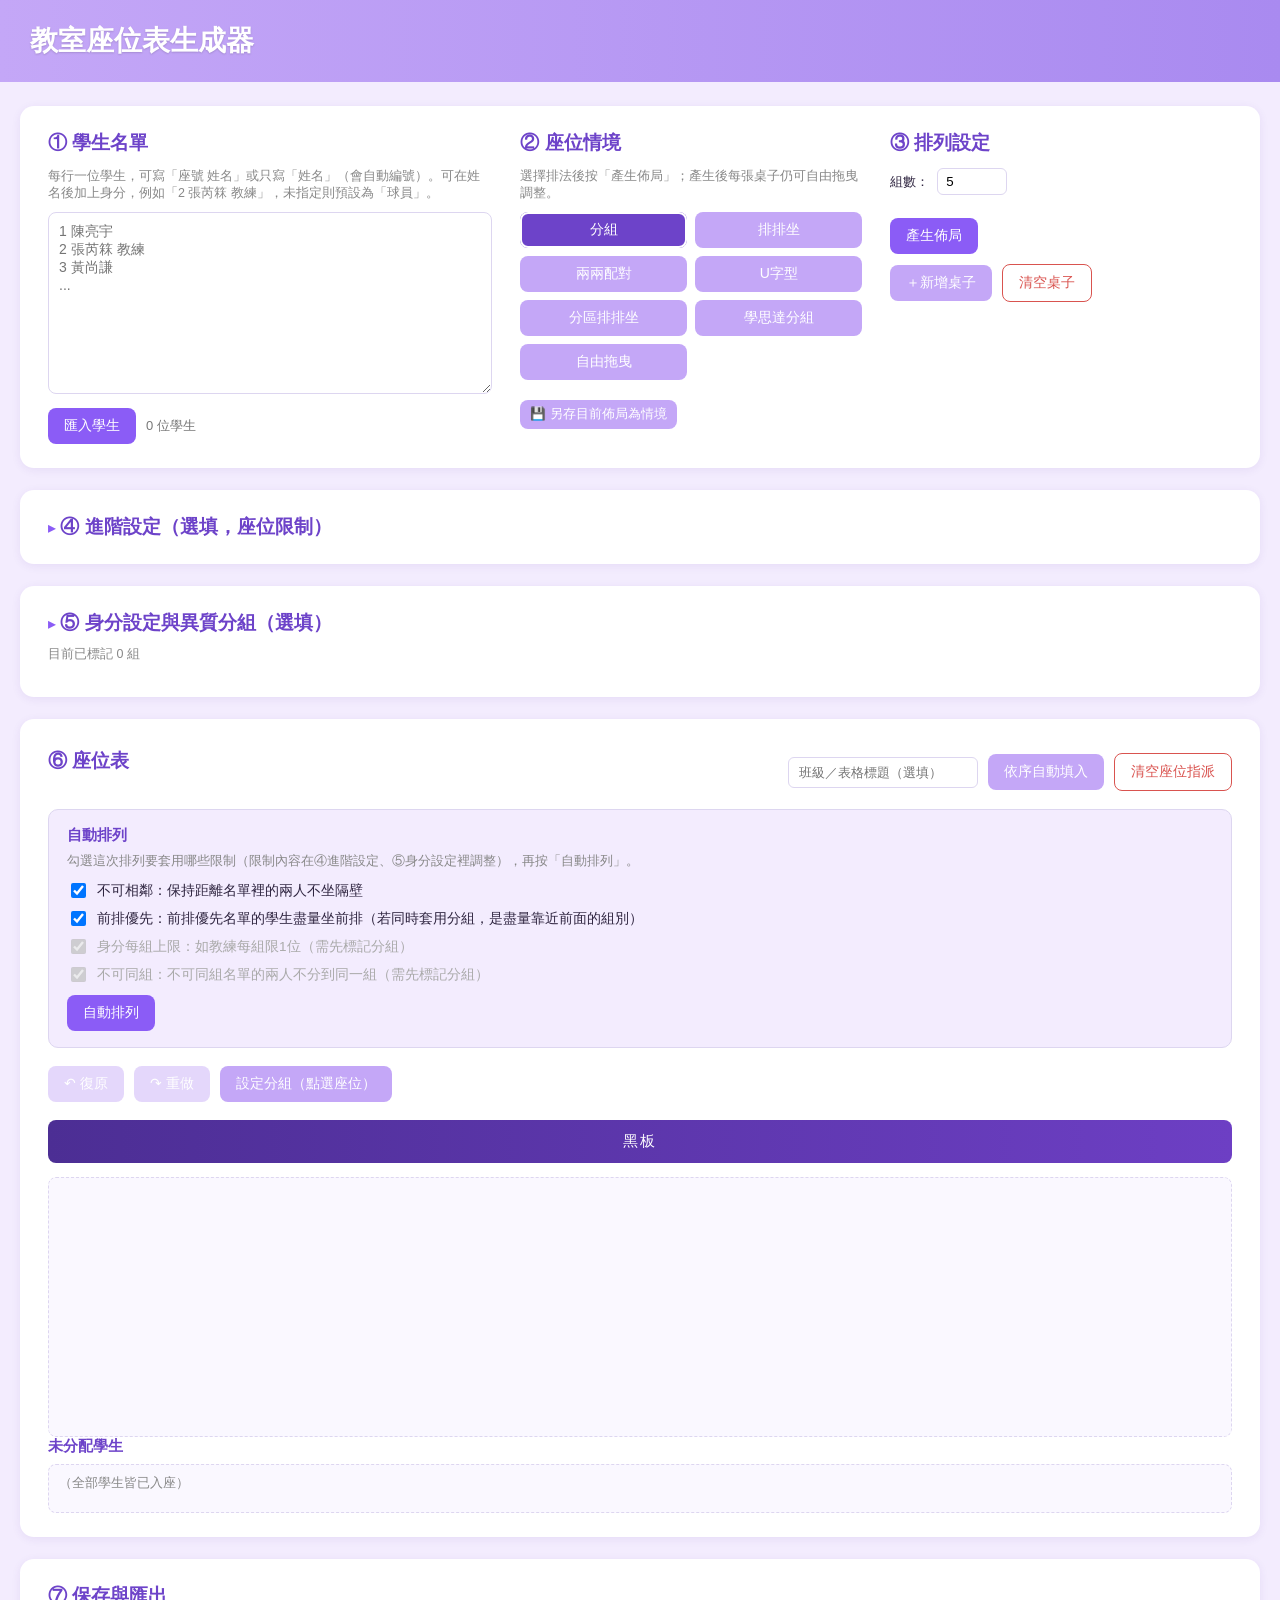
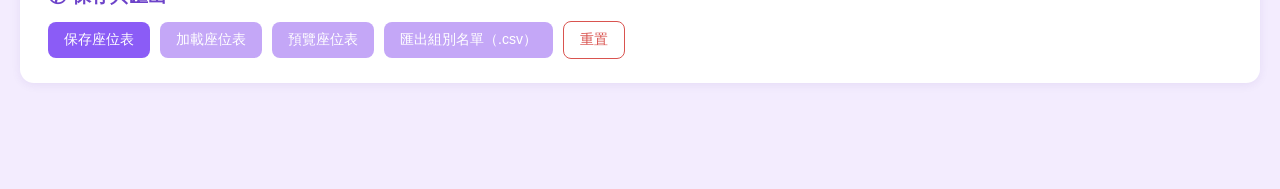
<file: 座位表/index.html>
<!DOCTYPE html>
<html lang="zh-Hant">
<head>
<meta charset="UTF-8">
<meta name="viewport" content="width=device-width, initial-scale=1.0">
<title>教室座位表生成器</title>
<link rel="stylesheet" href="style.css">
</head>
<body>

<header class="topbar">
  <h1>教室座位表生成器</h1>
</header>

<main class="wrap">

  <section class="card">
    <div class="grid3">

      <div class="col">
        <h2>① 學生名單</h2>
        <p class="hint">每行一位學生，可寫「座號 姓名」或只寫「姓名」（會自動編號）。可在姓名後加上身分，例如「2 張芮箖 教練」，未指定則預設為「球員」。</p>
        <textarea id="studentInput" rows="10" placeholder="1 陳亮宇&#10;2 張芮箖 教練&#10;3 黃尚謙&#10;..."></textarea>
        <div class="btnrow">
          <button id="btnParseStudents" class="btn primary">匯入學生</button>
          <span id="studentCount" class="count">0 位學生</span>
        </div>
      </div>

      <div class="col">
        <h2>② 座位情境</h2>
        <p class="hint">選擇排法後按「產生佈局」；產生後每張桌子仍可自由拖曳調整。</p>
        <div class="scenario-grid">
          <button class="btn scenario" data-mode="group">分組</button>
          <button class="btn scenario" data-mode="rows">排排坐</button>
          <button class="btn scenario" data-mode="pairs">兩兩配對</button>
          <button class="btn scenario" data-mode="ushape">U字型</button>
          <button class="btn scenario" data-mode="zonerows">分區排排坐</button>
          <button class="btn scenario" data-mode="xuesida">學思達分組</button>
          <button class="btn scenario" data-mode="free">自由拖曳</button>
        </div>
        <div id="customScenarioList" class="custom-scenario-list"></div>
        <div class="btnrow">
          <button id="btnSaveScenario" class="btn small">💾 另存目前佈局為情境</button>
        </div>
      </div>

      <div class="col">
        <h2>③ 排列設定</h2>
        <div id="modeSettings" class="mode-settings"></div>
        <div class="btnrow">
          <button id="btnGenerate" class="btn primary">產生佈局</button>
        </div>
        <div class="btnrow" id="freeDeskBtns">
          <button id="btnAddDesk" class="btn">＋新增桌子</button>
          <button id="btnClearDesks" class="btn danger-outline">清空桌子</button>
        </div>
      </div>

    </div>
  </section>

  <section class="card">
    <details>
      <summary><h2 class="inline">④ 進階設定（選填，座位限制）</h2></summary>
      <div class="grid3 advanced">
        <div class="col">
          <h3>保持距離名單（不可相鄰）</h3>
          <div class="pairbuilder">
            <select id="apartA"></select>
            <span>與</span>
            <select id="apartB"></select>
            <button id="btnAddApart" class="btn small">加入</button>
          </div>
          <div id="apartList" class="chiplist"></div>
        </div>
        <div class="col">
          <h3>不可同組名單</h3>
          <p class="hint">用於「自動排列」的「不可同組」選項，讓兩人不會被分到同一組。</p>
          <div class="pairbuilder">
            <select id="groupApartA"></select>
            <span>與</span>
            <select id="groupApartB"></select>
            <button id="btnAddGroupApart" class="btn small">加入</button>
          </div>
          <div id="groupApartList" class="chiplist"></div>
        </div>
        <div class="col">
          <h3>前排優先名單</h3>
          <div class="pairbuilder">
            <select id="frontSelect"></select>
            <button id="btnAddFront" class="btn small">加入前排</button>
          </div>
          <div id="frontList" class="chiplist"></div>
        </div>
      </div>
    </details>
  </section>

  <section class="card">
    <details>
      <summary><h2 class="inline">⑤ 身分設定與異質分組（選填）</h2></summary>
      <p class="hint">貼學生名單時可在姓名後加上身分（如「教練」），也可以在下方個別設定。設定各身分「每組上限」後，到⑥座位表區塊勾選「身分每組上限」再按「自動排列」，就會讓每組平均分配到教練、助教、經理等角色。</p>
      <div class="grid2">
        <div class="col">
          <h3>身分類別（可自訂，設定每組上限、圖示或代號）</h3>
          <div id="rolesConfig" class="roles-config"></div>
          <div class="btnrow">
            <button id="btnAddRole" class="btn small">＋新增身分</button>
            <button id="btnResetRoles" class="btn small" title="移除目前名單沒人使用的身分，並為名單裡出現、但清單還沒有的身分新增項目">🔄 依目前名單重設身分類別</button>
          </div>
          <label class="arrange-check" style="margin-top:10px;">
            <input type="checkbox" id="chkShowRoleIcons" checked> 座位表上以圖示／代號顯示身分（未設定則仍顯示文字）
          </label>
        </div>
        <div class="col">
          <h3>各學生身分</h3>
          <div id="studentRoleList" class="student-role-list"></div>
        </div>
      </div>
    </details>
    <div class="btnrow">
      <span id="groupCountInfo" class="hint"></span>
    </div>
  </section>

  <section class="card">
    <div class="row-between">
      <h2>⑥ 座位表</h2>
      <div class="btnrow">
        <input id="roomTitle" type="text" placeholder="班級／表格標題（選填）" class="title-input">
        <button id="btnAutoFill" class="btn">依序自動填入</button>
        <button id="btnClearAssign" class="btn danger-outline">清空座位指派</button>
      </div>
    </div>

    <div class="arrange-box">
      <h3>自動排列</h3>
      <p class="hint">勾選這次排列要套用哪些限制（限制內容在④進階設定、⑤身分設定裡調整），再按「自動排列」。</p>
      <div class="arrange-checks">
        <label class="arrange-check"><input type="checkbox" id="chkApart" checked> 不可相鄰：保持距離名單裡的兩人不坐隔壁</label>
        <label class="arrange-check"><input type="checkbox" id="chkFront" checked title="有套用分組時，會盡量分到桌子平均位置較靠前的組別，且排在該組最前面；不保證絕對是全班最前排"> 前排優先：前排優先名單的學生盡量坐前排（若同時套用分組，是盡量靠近前面的組別）</label>
        <label class="arrange-check"><input type="checkbox" id="chkRoleCap" checked> 身分每組上限：如教練每組限1位（需先標記分組）</label>
        <label class="arrange-check"><input type="checkbox" id="chkGroupApart" checked> 不可同組：不可同組名單的兩人不分到同一組（需先標記分組）</label>
      </div>
      <div class="btnrow">
        <button id="btnArrange" class="btn primary">自動排列</button>
      </div>
      <div id="arrangeResult" class="arrange-result empty"></div>
    </div>

    <div class="btnrow">
      <button id="btnUndo" class="btn" disabled>↶ 復原</button>
      <button id="btnRedo" class="btn" disabled>↷ 重做</button>
      <button id="btnToggleGroupPaint" class="btn">設定分組（點選座位）</button>
    </div>
    <div id="groupPaintBar" class="paint-bar" style="display:none;"></div>

    <div class="board">黑板</div>
    <div class="canvas-scroll">
      <div id="canvas" class="canvas"></div>
    </div>

    <h3>未分配學生</h3>
    <div id="pool" class="pool"></div>
  </section>

  <section class="card">
    <h2>⑦ 保存與匯出</h2>
    <div class="btnrow">
      <button id="btnSave" class="btn primary">保存座位表</button>
      <button id="btnLoad" class="btn">加載座位表</button>
      <input id="fileLoad" type="file" accept="application/json" style="display:none;">
      <button id="btnPreview" class="btn">預覽座位表</button>
      <button id="btnExportRoster" class="btn">匯出組別名單（.csv）</button>
      <button id="btnReset" class="btn danger-outline">重置</button>
    </div>
  </section>

</main>

<div id="popup" class="popup" style="display:none;"></div>
<div id="overlay" class="overlay" style="display:none;"></div>

<div id="previewModal" class="preview-modal" style="display:none;">
  <div class="preview-toolbar noprint">
    <span>座位表預覽</span>
    <div>
      <button id="btnTeacherView" class="btn">🔄 切換為老師視角</button>
      <button id="btnPrint" class="btn primary">列印</button>
      <button id="btnClosePreview" class="btn">關閉</button>
    </div>
  </div>
  <div id="previewPrintOuter" class="preview-print-outer">
    <div id="previewPrintArea" class="preview-print-area">
      <h1 id="previewTitle" class="preview-title"></h1>
      <div id="previewLayoutWrap" class="preview-layout-wrap">
        <div class="preview-board">黑板</div>
        <div id="previewCanvas" class="preview-canvas"></div>
      </div>
    </div>
  </div>
</div>

<div id="toast" class="toast"></div>

<script src="app.js"></script>
</body>
</html>
</file>
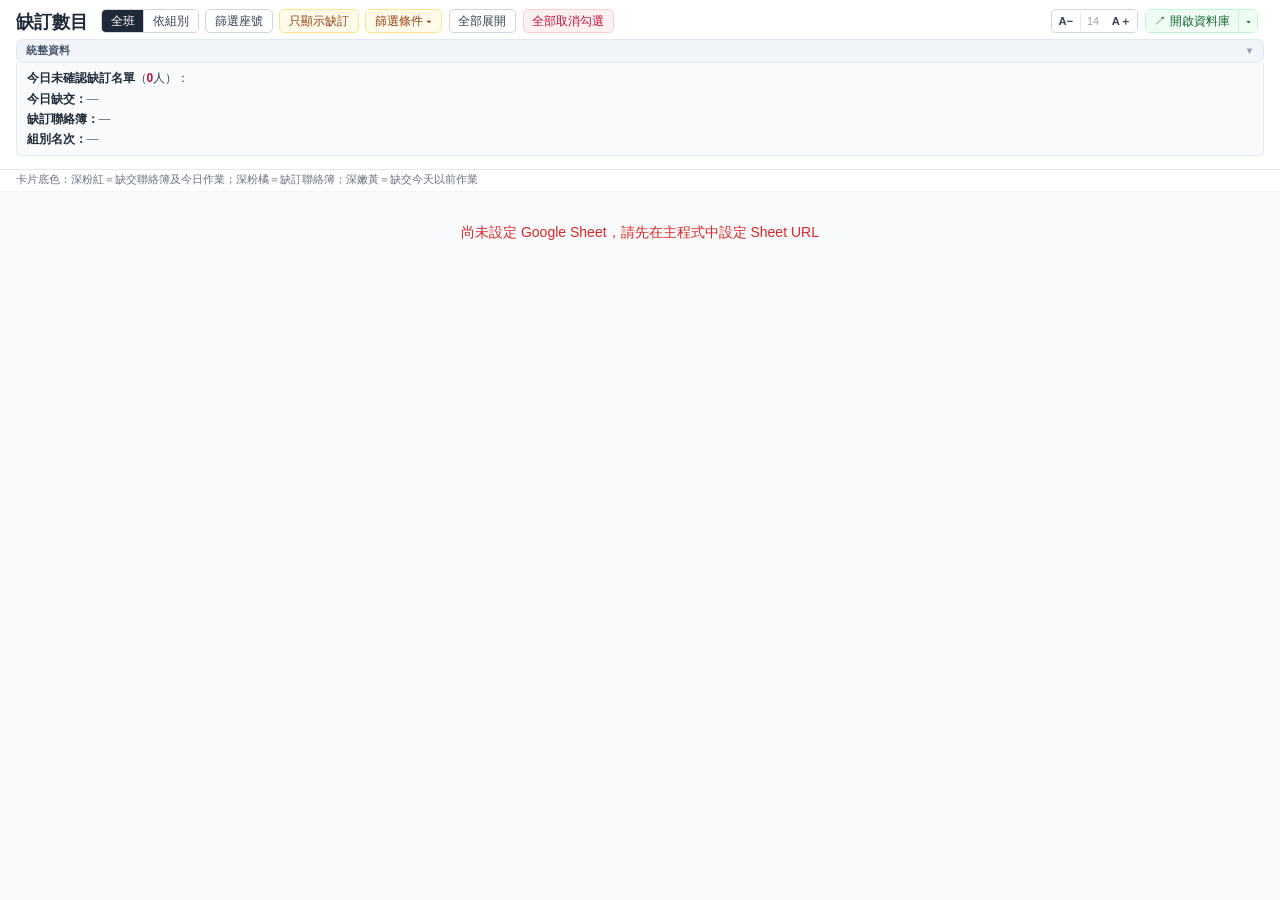
<file: 缺訂數目嵌入版.html>
<!DOCTYPE html>
<html lang="zh-TW">
<head>
  <meta charset="UTF-8">
  <meta name="viewport" content="width=device-width, initial-scale=1.0">
  <title>缺訂數目</title>
  <style>
    * { box-sizing: border-box; margin: 0; padding: 0; }
    :root { --fs: 14px; }
    body { font-family: 'Noto Sans TC', sans-serif; background: #f9fafb; font-size: var(--fs); }
    .hidden { display: none !important; }

    /* ── Sticky header ── */
    .page-header {
      padding: 0.55rem 1rem 0.45rem;
      background: white;
      border-bottom: 1px solid #e5e7eb;
      position: sticky; top: 0; z-index: 10;
    }
    .title-row { display: flex; align-items: center; gap: 0.4rem; flex-wrap: wrap; margin-bottom: 0.3rem; }
    .title { font-size: 1.15rem; font-weight: 700; color: #1f2937; white-space: nowrap; }
    .title-count { color: #e11d48; }
    .sub-info { font-size: 0.72rem; color: #9ca3af; white-space: nowrap; }

    /* ── Summary lines ── */
    .summary-wrap { margin-bottom: 0.35rem; }
    .summary-toggle-bar {
      display: flex; align-items: center; justify-content: space-between;
      background: #f1f5f9; border: 1px solid #e2e8f0;
      border-radius: 0.4rem; padding: 0.22rem 0.55rem;
      cursor: pointer; user-select: none; font-size: 0.72rem;
      color: #475569; font-weight: 600;
    }
    .summary-toggle-bar:hover { background: #e8eef5; }
    .summary-arrow { font-size: 0.6rem; color: #94a3b8; transition: transform 0.2s; }
    .summary-wrap.closed .summary-arrow { transform: rotate(-90deg); }
    .summary-block {
      background: #f8fafc; border: 1px solid #e2e8f0;
      border-top: none;
      border-radius: 0 0 0.4rem 0.4rem;
      padding: 0.35rem 0.6rem;
      font-size: 0.75rem; line-height: 1.7; color: #374151;
    }
    .summary-wrap.closed .summary-block { display: none; }
    .summary-block .s-line { display: block; }
    .sum-label { font-weight: 700; color: #1f2937; }
    .sum-rose  { color: #be123c; font-weight: 600; }
    .sum-orange{ color: #c2410c; font-weight: 600; }
    .sum-green { color: #059669; font-weight: 600; }
    .sum-gray  { color: #6b7280; }

    /* ── Controls ── */
    .controls { display: flex; flex-wrap: wrap; gap: 0.3rem; align-items: center; }
    .btn {
      font-size: 0.72rem; padding: 0.22rem 0.55rem;
      border-radius: 0.3rem; border: 1px solid #d1d5db;
      background: white; color: #374151; cursor: pointer; white-space: nowrap;
    }
    .btn:hover { background: #f3f4f6; }
    .btn.active { background: #1f2937; color: white; border-color: #1f2937; }
    .btn-rose   { background: #fff1f2; color: #be123c; border-color: #fecdd3; }
    .btn-rose:hover { background: #ffe4e6; }
    .btn-blue   { background: #eff6ff; color: #1d4ed8; border-color: #bfdbfe; }
    .btn-blue:hover { background: #dbeafe; }
    .btn-amber  { background: #fffbeb; color: #92400e; border-color: #fde68a; }
    .btn-amber:hover { background: #fef3c7; }
    .btn-amber.active { background: #f59e0b; color: white; border-color: #f59e0b; }
    .btn-sm { font-size: 0.7rem; padding: 0.18rem 0.42rem; font-weight: 700; }

    /* Tab group */
    .tab-group { display: flex; border: 1px solid #d1d5db; border-radius: 0.3rem; overflow: hidden; }
    .tab-group .btn { border: none; border-right: 1px solid #d1d5db; border-radius: 0; }
    .tab-group .btn:last-child { border-right: none; }
    .tab-group .btn.active { background: #1f2937; color: white; }

    /* Font size control */
    .font-ctrl { display: flex; align-items: center; gap: 0.2rem; border: 1px solid #d1d5db; border-radius: 0.3rem; overflow: hidden; }
    .font-ctrl .btn { border: none; border-radius: 0; border-right: 1px solid #e5e7eb; padding: 0.22rem 0.4rem; }
    .font-ctrl .btn:last-child { border-right: none; }
    .font-label { font-size: 0.68rem; color: #9ca3af; padding: 0 0.2rem; }

    .refresh-status { font-size: 0.68rem; color: #9ca3af; }

    /* ── Legend ── */
    .legend {
      font-size: 0.68rem; color: #6b7280;
      padding: 0.2rem 1rem;
      background: white; border-bottom: 1px solid #f3f4f6;
    }

    /* ── Group label ── */
    .group-label { font-size: 0.8rem; font-weight: 700; color: #4b5563; padding: 0.6rem 0 0.2rem; }

    /* ── Responsive card grid ── */
    .cards-grid {
      display: grid;
      grid-template-columns: repeat(auto-fill, minmax(210px, 1fr));
      gap: 0.4rem;
    }
    .cards-grid-5 {
      grid-template-columns: repeat(5, 1fr);
    }
    @media (max-width: 900px) { .cards-grid-5 { grid-template-columns: repeat(3, 1fr); } }
    @media (max-width: 600px) { .cards-grid-5 { grid-template-columns: repeat(2, 1fr); } }
    .content-wrap { padding: 0.5rem 1rem 1rem; }

    /* ── Student card ── */
    .s-card {
      border-radius: 0.5rem; border: 1px solid #e5e7eb;
      background: white; overflow: hidden; transition: opacity 0.2s;
    }
    .s-card.confirmed      { opacity: 0.38; }
    .s-card.bg-deep-pink   { background: #fda4af; border-color: #fb7185; }
    .s-card.bg-deep-orange { background: #fdba74; border-color: #fb923c; }
    .s-card.bg-soft-yellow { background: #fef08a; border-color: #facc15; }

    /* Card header (clickable) */
    .card-hd {
      display: flex; align-items: center;
      padding: 0.45rem 0.55rem 0.1rem;
      cursor: pointer; gap: 0.35rem; user-select: none;
    }
    .card-name { font-weight: 700; font-size: calc(var(--fs) * 0.93); color: #1f2937; flex: 1; min-width: 0; overflow: hidden; text-overflow: ellipsis; white-space: nowrap; }
    .card-badge {
      border-radius: 9999px;
      background: #e11d48; color: white; font-weight: 700;
      font-size: calc(var(--fs) * 0.85);
      display: inline-flex; align-items: center; justify-content: center;
      padding: 0.18em 0.52em; flex-shrink: 0; min-width: 1.8em;
    }
    .card-badge.zero { background: #10b981; }
    .expand-arrow { font-size: 0.6rem; color: #9ca3af; flex-shrink: 0; transition: transform 0.2s; }
    .s-card.open .expand-arrow { transform: rotate(180deg); }
    .card-cb { width: 1rem; height: 1rem; accent-color: #059669; flex-shrink: 0; cursor: pointer; }

    /* Status mini bar */
    .status-bar { font-size: calc(var(--fs) * 0.78); padding: 0.08rem 0.55rem 0.38rem; }
    .s-unsub { color: #dc2626; font-weight: 600; }
    .s-corr  { color: #d97706; font-weight: 600; }
    .s-sign  { color: #7c3aed; font-weight: 600; }
    .s-pend  { color: #1d4ed8; font-weight: 600; }
    .sep-dash { color: #d1d5db; }

    /* Expanded detail */
    .card-body {
      display: none; padding: 0.3rem 0.55rem 0.5rem;
      border-top: 1px solid rgba(0,0,0,0.09);
      font-size: calc(var(--fs) * 0.86); line-height: 1.6;
    }
    .s-card.open .card-body { display: block; }
    .dl-ok    { color: #10b981; font-weight: 600; }

    /* ── Status group rows ── */
    .status-group { margin-bottom: 0.22rem; line-height: 1.7; }
    .status-group:last-child { margin-bottom: 0; }
    .sg-label { font-weight: 700; }
    .sg-label-未繳交 { color: #dc2626; }
    .sg-label-待訂正 { color: #d97706; }
    .sg-label-缺簽名 { color: #7c3aed; }
    .sg-label-已交訂 { color: #1d4ed8; }
    /* Clickable assignment chip */
    .asgn-chip {
      display: inline; cursor: pointer;
      border-bottom: 1px dashed currentColor;
      border-radius: 0.15rem;
      padding: 0 0.05rem;
      transition: background 0.1s;
    }
    .asgn-chip:hover { background: rgba(0,0,0,0.09); }
    .asgn-chip.active { background: rgba(0,0,0,0.14); }

    /* ── Floating popup ── */
    #trans-popup {
      position: fixed; z-index: 1000;
      background: white; border: 1px solid #d1d5db;
      border-radius: 0.45rem;
      box-shadow: 0 6px 20px rgba(0,0,0,0.18);
      padding: 0.4rem 0.5rem;
      display: flex; gap: 0.3rem; flex-wrap: wrap;
      display: none;
    }
    .trans-btn {
      font-size: 0.82rem; padding: 0.22rem 0.65rem;
      border-radius: 0.3rem; border: 1px solid; cursor: pointer;
      font-weight: 700; transition: filter 0.1s; white-space: nowrap;
    }
    .trans-btn:hover { filter: brightness(0.88); }
    .trans-已完成 { background: #d1fae5; color: #065f46; border-color: #6ee7b7; }
    .trans-已訂正 { background: #ccfbf1; color: #134e4a; border-color: #5eead4; }
    .trans-待訂正 { background: #fef9c3; color: #854d0e; border-color: #fde68a; }
    .trans-已交訂 { background: #dbeafe; color: #1e40af; border-color: #93c5fd; }
    .trans-缺簽名 { background: #ede9fe; color: #5b21b6; border-color: #c4b5fd; }

    .btn-green   { background: #f0fdf4; color: #166534; border-color: #bbf7d0; }
    .btn-green:hover { background: #dcfce7; }

    /* ── Split DB button ── */
    .db-btn-group { display: flex; border: 1px solid #bbf7d0; border-radius: 0.3rem; overflow: visible; position: relative; }
    .db-main-btn {
      font-size: 0.72rem; padding: 0.22rem 0.55rem;
      background: #f0fdf4; color: #166534; border: none;
      border-right: 1px solid #bbf7d0; cursor: pointer; white-space: nowrap;
    }
    .db-main-btn:hover { background: #dcfce7; }
    .db-caret-btn {
      font-size: 0.65rem; padding: 0.22rem 0.38rem;
      background: #f0fdf4; color: #166534; border: none; cursor: pointer;
    }
    .db-caret-btn:hover { background: #dcfce7; }
    .db-dropdown {
      position: absolute; top: calc(100% + 4px); right: 0;
      background: white; border: 1px solid #d1d5db; border-radius: 0.35rem;
      box-shadow: 0 6px 18px rgba(0,0,0,0.14);
      min-width: 130px; z-index: 500; display: none;
    }
    .db-dropdown.open { display: block; }
    .db-dropdown button {
      display: block; width: 100%; text-align: left;
      font-size: 0.78rem; padding: 0.45rem 0.75rem;
      background: none; border: none; cursor: pointer; color: #374151;
      white-space: nowrap;
    }
    .db-dropdown button:hover { background: #f3f4f6; }
    .db-dropdown .dd-divider { height: 1px; background: #f3f4f6; margin: 0.15rem 0; }

    /* Collapsed summary one-liner */
    .sum-collapsed-line { flex: 1; font-size: 0.7rem; color: #475569; overflow: hidden; text-overflow: ellipsis; white-space: nowrap; }

    /* ── Seat filter panel ── */
    .seat-filter-wrap { position: relative; display: flex; align-items: center; }
    .seat-filter-toggle {
      font-size: 0.72rem; padding: 0.22rem 0.55rem;
      border-radius: 0.3rem; border: 1px solid #d1d5db;
      background: white; color: #374151; cursor: pointer; white-space: nowrap;
    }
    .seat-filter-toggle:hover { background: #f3f4f6; }
    .seat-filter-toggle.has-filter { background: #fef3c7; color: #92400e; border-color: #fde68a; font-weight: 600; }
    .seat-filter-panel {
      position: absolute; top: calc(100% + 4px); left: 0;
      background: white; border: 1px solid #d1d5db; border-radius: 0.4rem;
      box-shadow: 0 6px 20px rgba(0,0,0,0.15);
      padding: 0.5rem; width: 260px; z-index: 500; display: none;
    }
    .seat-filter-panel.open { display: block; }
    .seat-filter-top { display: flex; justify-content: space-between; align-items: center; margin-bottom: 0.4rem; font-size: 0.72rem; color: #374151; font-weight: 600; }
    .seat-filter-top button { font-size: 0.68rem; padding: 0.1rem 0.4rem; border: 1px solid #d1d5db; border-radius: 0.25rem; background: white; cursor: pointer; color: #374151; }
    .seat-filter-top button:hover { background: #f3f4f6; }
    .seat-chips { display: flex; flex-wrap: wrap; gap: 0.25rem; max-height: 160px; overflow-y: auto; }
    .seat-chip {
      font-size: 0.72rem; padding: 0.15rem 0.45rem;
      border-radius: 9999px; border: 1px solid #d1d5db;
      background: white; color: #374151; cursor: pointer; user-select: none;
    }
    .seat-chip:hover { background: #f3f4f6; }
    .seat-chip.sel { background: #1f2937; color: white; border-color: #1f2937; }

    /* ── Title spacer (pushes db-btn-group to far right) ── */
    .title-spacer { flex: 1; min-width: 0; }

    /* ── Filter dropdown button ── */
    .filter-btn-wrap { position: relative; display: flex; align-items: center; }
    .filter-dropdown {
      position: absolute; top: calc(100% + 4px); left: 0;
      background: white; border: 1px solid #d1d5db; border-radius: 0.35rem;
      box-shadow: 0 6px 18px rgba(0,0,0,0.14);
      min-width: 152px; z-index: 500; display: none;
      padding: 0.3rem 0;
    }
    .filter-dropdown.open { display: block; }
    .filter-item {
      display: flex; align-items: center; gap: 0.4rem;
      font-size: 0.78rem; padding: 0.38rem 0.75rem;
      color: #374151; cursor: pointer; user-select: none; white-space: nowrap;
    }
    .filter-item:hover { background: #f3f4f6; }
    .filter-item input[type="checkbox"] { cursor: pointer; accent-color: #f59e0b; }

    /* ── Sheet modal ── */
    .modal-overlay {
      position: fixed; inset: 0; background: rgba(0,0,0,0.35);
      z-index: 2000; display: flex; align-items: center; justify-content: center;
    }
    .modal-box {
      background: white; border-radius: 0.6rem;
      box-shadow: 0 10px 30px rgba(0,0,0,0.2);
      padding: 1.1rem 1.2rem; width: min(92vw, 440px);
      font-size: 0.85rem;
    }
    .modal-title { font-weight: 700; font-size: 1rem; color: #1f2937; margin-bottom: 0.25rem; }
    .modal-subtitle { font-size: 0.75rem; color: #6b7280; margin-bottom: 0.8rem; }
    .modal-section-label { font-size: 0.72rem; color: #374151; font-weight: 600; margin-bottom: 0.2rem; }
    .modal-current-url {
      font-size: 0.75rem; color: #1d4ed8; background: #eff6ff;
      border: 1px solid #bfdbfe; border-radius: 0.3rem;
      padding: 0.3rem 0.5rem; margin-bottom: 0.7rem;
      word-break: break-all; line-height: 1.5;
    }
    .modal-current-url.none { color: #9ca3af; background: #f9fafb; border-color: #e5e7eb; }
    .modal-label { font-size: 0.72rem; color: #374151; font-weight: 600; margin-bottom: 0.2rem; }
    .modal-input {
      width: 100%; border: 1px solid #d1d5db; border-radius: 0.3rem;
      padding: 0.35rem 0.5rem; font-size: 0.78rem; color: #1f2937;
      margin-bottom: 0.6rem; outline: none;
    }
    .modal-input:focus { border-color: #6366f1; }
    .modal-row { display: flex; gap: 0.5rem; justify-content: space-between; align-items: center; }
    .modal-link { font-size: 0.75rem; color: #059669; cursor: pointer; text-decoration: none; font-weight: 600; }
    .modal-link:hover { text-decoration: underline; }
    .modal-msg { font-size: 0.75rem; margin-top: 0.4rem; min-height: 1.1rem; }
    .modal-msg.ok  { color: #059669; }
    .modal-msg.err { color: #dc2626; }

    /* ── Loading / Error ── */
    #loading { text-align: center; padding: 2.5rem; color: #6b7280; }
    #error   { text-align: center; padding: 2rem; color: #dc2626; }
  </style>
</head>
<body>

<div class="page-header">
  <!-- Title + controls in one row -->
  <div class="title-row">
    <span class="title">缺訂數目 <span id="total-count" class="title-count"></span></span>
    <span class="sub-info" id="sub-info"></span>
    <!-- controls inline -->
    <div class="tab-group">
      <button class="btn active" id="view-all">全班</button>
      <button class="btn" id="view-group">依組別</button>
    </div>
    <!-- Seat filter -->
    <div class="seat-filter-wrap" id="seat-filter-wrap">
      <button class="seat-filter-toggle" id="seat-filter-btn">篩選座號</button>
      <div class="seat-filter-panel" id="seat-filter-panel">
        <div class="seat-filter-top">
          <span>點選座號篩選</span>
          <button id="seat-clear-btn">清除全部</button>
        </div>
        <div style="display:flex;gap:0.25rem;margin-bottom:0.3rem;flex-wrap:wrap">
          <span class="seat-chip seat-chip-action" id="seat-quick-gt5" style="background:#eff6ff;color:#1d4ed8;border-color:#bfdbfe;cursor:pointer">缺訂&gt;5項</span>
        </div>
        <div class="dd-divider" style="margin:0.15rem 0 0.3rem"></div>
        <div class="seat-chips" id="seat-chips"></div>
      </div>
    </div>
    <button class="btn btn-amber" id="only-missing-btn">只顯示缺訂</button>
    <!-- Merged filter dropdown (忽略今日訂正 / 忽略今日作業 / 只顯示國語 / 只顯示數學) -->
    <div class="filter-btn-wrap" id="filter-btn-wrap">
      <button class="btn btn-amber" id="filter-btn">篩選條件 ▾</button>
      <div class="filter-dropdown" id="filter-dropdown">
        <label class="filter-item"><input type="checkbox" id="fd-ignore-today"> 忽略今日訂正</label>
        <label class="filter-item"><input type="checkbox" id="fd-ignore-today-all"> 忽略今日作業</label>
        <div class="dd-divider"></div>
        <label class="filter-item"><input type="checkbox" id="fd-kokugo"> 只顯示國語</label>
        <label class="filter-item"><input type="checkbox" id="fd-suugaku"> 只顯示數學</label>
      </div>
    </div>
    <button class="btn" id="expand-toggle-btn">全部展開</button>
    <button class="btn btn-rose" id="uncheck-all-btn">全部取消勾選</button>
    <span class="title-spacer"></span>
    <div class="font-ctrl">
      <button class="btn btn-sm" id="font-down-btn">A−</button>
      <span class="font-label" id="font-label">14</span>
      <button class="btn btn-sm" id="font-up-btn">A＋</button>
    </div>
    <div class="db-btn-group" id="db-btn-group">
      <button class="db-main-btn" id="db-open-btn">↗ 開啟資料庫</button>
      <button class="db-caret-btn" id="db-caret-btn">▾</button>
      <div class="db-dropdown" id="db-dropdown">
        <button id="dd-backup">備份到 Sheet</button>
        <button id="dd-load">從 Sheet 載入</button>
        <div class="dd-divider"></div>
        <button id="dd-settings">查看／設定連結</button>
      </div>
    </div>
    <span class="refresh-status" id="refresh-status"></span>
  </div>

  <!-- Summary statistics (collapsible) -->
  <div class="summary-wrap" id="summary-wrap">
    <div class="summary-toggle-bar" id="summary-toggle-bar">
      <span id="sum-collapsed-line" class="sum-collapsed-line">統整資料</span>
      <span class="summary-arrow" id="summary-arrow">▼</span>
    </div>
    <div class="summary-block" id="summary-block">
      <span class="s-line" id="sum-unconfirmed"><span class="sum-label">今日未確認缺訂名單</span>（<span class="sum-rose">0</span>人）：</span>
      <span class="s-line" id="sum-today-unsub"><span class="sum-label">今日缺交：</span><span class="sum-gray">—</span></span>
      <span class="s-line" id="sum-contactbook"><span class="sum-label">缺訂聯絡簿：</span><span class="sum-gray">—</span></span>
      <span class="s-line" id="sum-group-rank"><span class="sum-label">組別名次：</span><span class="sum-gray">—</span></span>
    </div>
  </div>
</div>

<div class="legend">
  卡片底色：深粉紅＝缺交聯絡簿及今日作業；深粉橘＝缺訂聯絡簿；深嫩黃＝缺交今天以前作業
</div>

<div id="loading">載入中…</div>
<div id="error" class="hidden"></div>
<div id="content"></div>

<!-- Floating status popup -->
<div id="trans-popup"></div>

<!-- Sheet modal -->
<div id="sheet-modal" class="modal-overlay hidden">
  <div class="modal-box">
    <div class="modal-title" id="modal-title">Google Sheet 連結設定</div>
    <div class="modal-subtitle" id="modal-subtitle">設定後，「從 Sheet 載入」與「備份至 Sheet」都會使用此網址。</div>
    <div class="modal-section-label">目前連結</div>
    <div class="modal-current-url" id="modal-current-url">（未設定）</div>
    <div class="modal-label">貼上新連結（留空則清除）</div>
    <input id="modal-sheet-url" class="modal-input" type="text" placeholder="https://docs.google.com/spreadsheets/d/…">
    <div id="modal-msg" class="modal-msg"></div>
    <div class="modal-row">
      <a id="modal-open-link" class="modal-link hidden" target="_blank">↗ 開啟資料庫</a>
      <div style="display:flex;gap:0.5rem">
        <button class="btn" id="modal-cancel-btn">取消</button>
        <button class="btn btn-blue" id="modal-action-btn">儲存</button>
      </div>
    </div>
  </div>
</div>

<script>
  // ── Sheet URL ──
  function getSheetUrl() {
    const p = new URLSearchParams(location.search);
    if (p.get('sheet')) return p.get('sheet');
    if (p.get('sheetId')) return 'https://docs.google.com/spreadsheets/d/' + p.get('sheetId');
    try {
      const main = JSON.parse(localStorage.getItem('homeworkTrackerData') || '{}');
      if (main.sheetUrl && main.sheetUrl.startsWith('http')) return main.sheetUrl;
    } catch {}
    return null;
  }

  const INCOMPLETE = ['未繳交', '待訂正', '缺簽名', '已交訂'];
  const STATUS_TRANSITIONS = {
    '未繳交': ['已完成', '待訂正', '缺簽名'],
    '待訂正': ['已訂正', '已交訂', '缺簽名'],
    '已交訂': ['已訂正', '缺簽名'],
    '缺簽名': ['已訂正']
  };

  let appData        = null;
  let canWrite       = false;
  let ignoreToday    = false;
  let ignoreTodayAll = false;
  let onlyMissing    = false;
  let onlyKokugo     = false;
  let onlySuugaku    = false;
  let viewMode       = 'all';
  let allExpanded    = false;
  let seatFilter     = new Set(); // empty = show all

  // ── Font size ──
  const FONT_SIZES = [12, 13, 14, 15, 16, 17, 18, 19, 20, 21, 22, 23, 24, 26, 28, 30];
  let fontIdx = 2; // default 14px
  function applyFontSize() {
    const sz = FONT_SIZES[fontIdx];
    document.documentElement.style.setProperty('--fs', sz + 'px');
    document.getElementById('font-label').textContent = sz;
    try { localStorage.setItem('embedFontSize', sz); } catch {}
  }
  (() => {
    try {
      const saved = parseInt(localStorage.getItem('embedFontSize'));
      const idx = FONT_SIZES.indexOf(saved);
      if (idx >= 0) fontIdx = idx;
    } catch {}
    applyFontSize();
  })();

  // ── 勾選持久化（與主程式共用 key）──
  const CONFIRMED_KEY = 'missingConfirmedMap_v2';
  const RESET_KEY     = 'missingConfirmResetDate_v1';
  let confirmedMap = (() => {
    try { return JSON.parse(localStorage.getItem(CONFIRMED_KEY) || '{}'); }
    catch { return {}; }
  })();
  function saveConfirmedMap() {
    try { localStorage.setItem(CONFIRMED_KEY, JSON.stringify(confirmedMap)); } catch {}
  }

  // ── 7am 自動重置 ──
  function resetIfNeeded(allItems) {
    const now = new Date();
    const todayStr = now.toISOString().slice(0, 10);
    const last = localStorage.getItem(RESET_KEY);
    if (now.getHours() >= 7 && last !== todayStr) {
      Object.keys(confirmedMap).forEach(k => delete confirmedMap[k]);
      allItems.forEach(item => { if (item.total === 0) confirmedMap[item.student.number] = true; });
      localStorage.setItem(RESET_KEY, todayStr);
      saveConfirmedMap();
    } else {
      allItems.forEach(item => { if (item.total === 0) confirmedMap[item.student.number] = true; });
    }
  }

  // ── CSV ──
  async function fetchFromSheet(sheetUrl) {
    const m = sheetUrl.match(/\/spreadsheets\/d\/([a-zA-Z0-9-_]+)/);
    if (!m) throw new Error('無效的 Sheet URL');
    const res = await fetch('https://docs.google.com/spreadsheets/d/' + m[1] + '/export?format=csv&gid=0');
    if (!res.ok) throw new Error('無法讀取試算表（HTTP ' + res.status + '）');
    return res.text();
  }

  function parseCSV(text) {
    return text.split('\n').filter(l => l.trim()).map(line => {
      const cells = []; let cur = ''; let inQ = false;
      for (let i = 0; i < line.length; i++) {
        if (line[i] === '"') { inQ = !inQ; }
        else if (line[i] === ',' && !inQ) { cells.push(cur.trim()); cur = ''; }
        else { cur += line[i]; }
      }
      cells.push(cur.trim());
      return cells;
    });
  }

  function parseData(rows) {
    if (!rows || rows.length < 3) throw new Error('資料列數不足');
    const assignments = rows[0].slice(3).map((name, i) => ({
      id: i,
      name: name || ('作業' + (i + 1)),
      date: rows[1][i + 3] || '',
      category: rows[2][i + 3] || ''
    }));
    const students = rows.slice(3).filter(r => r[1] && r[1].trim()).map((row, idx) => {
      const statuses = {};
      assignments.forEach((a, i) => { const s = row[i + 3]; if (s) statuses[a.id] = s; });
      return { id: idx, number: row[0], name: row[1], group: row[2], statuses };
    });
    return { students, assignments };
  }

  // ── Helper: is assignment a contactbook entry ──
  function isContactbook(a) {
    return a.category === '聯絡簿' || a.name.includes('聯絡簿');
  }

  // ── isToday helper ──
  function makeTodayChecker() {
    const todayStart = new Date(); todayStart.setHours(0,0,0,0);
    return ds => {
      if (!ds) return false;
      const d = new Date(ds); if (isNaN(d)) return false;
      d.setHours(0,0,0,0); return d.getTime() === todayStart.getTime();
    };
  }

  // ── Build per-student item data ──
  function buildAllData(data, ignoreTodayFlag, ignoreTodayAllFlag) {
    const isToday = makeTodayChecker();
    const useCatFilter = onlyKokugo || onlySuugaku;
    return data.students.map(student => {
      const byStatus = { '未繳交': [], '待訂正': [], '缺簽名': [], '已交訂': [] };
      data.assignments.forEach(a => {
        const status = student.statuses[String(a.id)] ?? student.statuses[a.id] ?? '未繳交';
        if (ignoreTodayAllFlag && isToday(a.date)) return;           // 忽略今日作業
        if (ignoreTodayFlag && isToday(a.date) && status !== '未繳交') return; // 忽略今日訂正
        if (useCatFilter) {
          const matchK = onlyKokugo  && (a.category.includes('國語') || a.name.includes('國語'));
          const matchS = onlySuugaku && (a.category.includes('數學') || a.name.includes('數學'));
          if (!matchK && !matchS) return;
        }
        if (INCOMPLETE.includes(status)) byStatus[status].push(a);
      });
      const total = INCOMPLETE.reduce((s, k) => s + byStatus[k].length, 0);
      return { student, byStatus, total };
    });
  }

  // ── Card background ──
  function cardBg(item, data) {
    const isToday = makeTodayChecker();
    const s = item.student;
    const st = a => s.statuses[String(a.id)] ?? s.statuses[a.id] ?? '未繳交';
    const hasTodayUnsub  = data.assignments.some(a => isToday(a.date) && st(a) === '未繳交');
    const hasPastUnsub   = data.assignments.some(a => !isToday(a.date) && st(a) === '未繳交');
    const hasContactbook = data.assignments.some(a => isContactbook(a) && INCOMPLETE.includes(st(a)));
    if (hasTodayUnsub && hasContactbook) return 'bg-deep-pink';
    if (hasContactbook) return 'bg-deep-orange';
    if (hasPastUnsub) return 'bg-soft-yellow';
    return '';
  }

  // ── Group sort ──
  function getMainGroup(group) {
    const raw = (group ?? '').toString().trim();
    return raw ? raw.split('-')[0].trim() : '';
  }
  const GROUP_ORDER = {'一':1,'二':2,'三':3,'四':4,'五':5,'六':6,'七':7,'八':8,'九':9,'十':10};
  function groupSort(a, b) {
    const va = GROUP_ORDER[a], vb = GROUP_ORDER[b];
    if (va !== undefined && vb !== undefined) return va - vb;
    if (va !== undefined) return -1;
    if (vb !== undefined) return 1;
    return a.localeCompare(b, undefined, { numeric: true });
  }

  // ── Build summary statistics ──
  function buildSummary(allItems) {
    const isToday = makeTodayChecker();

    // 今日未確認缺訂名單
    const unconfirmed = allItems
      .filter(x => x.total > 0 && !confirmedMap[x.student.number])
      .map(x => x.student.number)
      .filter(n => n !== '' && n != null)
      .sort((a, b) => Number(a) - Number(b));

    // 今日缺交（未繳交 + 聯絡簿 or 今日非聯絡簿作業）
    const todayUnsubSet = new Set();
    const contactbookSet = new Set();
    allItems.forEach(item => {
      const num = String(item.student.number ?? '');
      if (!num) return;
      const hasUnsubContactbook = item.byStatus['未繳交'].some(a => isContactbook(a));
      const hasUnsubTodayHw     = item.byStatus['未繳交'].some(a => !isContactbook(a) && isToday(a.date));
      if (hasUnsubContactbook || hasUnsubTodayHw) todayUnsubSet.add(num);
      const hasIncompleteContactbook = ['待訂正','缺簽名','已交訂'].some(s => item.byStatus[s].some(a => isContactbook(a)));
      if (hasIncompleteContactbook) contactbookSet.add(num);
    });
    const sortNums = arr => [...arr].sort((a, b) => Number(a) - Number(b));
    const todayUnsub  = sortNums(todayUnsubSet);
    const contactbook = sortNums(contactbookSet);

    // 組別名次
    const groupTotals = {}, groupCounts = {};
    allItems.forEach(item => {
      const g = getMainGroup(item.student.group);
      if (!g) return;
      groupTotals[g] = (groupTotals[g] || 0) + item.total;
      groupCounts[g] = (groupCounts[g] || 0) + 1;
    });
    const groups = Object.keys(groupTotals);
    let groupRank = '';
    if (groups.length) {
      const sorted = [...groups].sort((ga, gb) => {
        const avga = groupTotals[ga] / groupCounts[ga];
        const avgb = groupTotals[gb] / groupCounts[gb];
        if (avga !== avgb) return avga - avgb;
        return groupSort(ga, gb);
      });
      groupRank = sorted.map(g => {
        const avg = groupTotals[g] / groupCounts[g];
        const avgStr = Number.isInteger(avg) ? String(avg) : avg.toFixed(1);
        return `第${g}組 ${groupTotals[g]}（${avgStr}）`;
      }).join('、 ');
    }

    return { unconfirmed, todayUnsub, contactbook, groupRank };
  }

  // ── Collapsed one-liner text ──
  function collapsedText(unconfirmed, todayUnsub, contactbook) {
    function fmt(label, nums) {
      if (nums.length === 0) return `${label}(0)`;
      if (nums.length < 5) return `${label}(${nums.length})：${nums.join('、')}`;
      return `${label}(${nums.length}人)`;
    }
    return [fmt('今日未確認缺訂', unconfirmed), fmt('今日缺交', todayUnsub), fmt('缺訂聯絡簿', contactbook)].join('　　');
  }

  // ── Update summary DOM ──
  function renderSummary(allItems) {
    const { unconfirmed, todayUnsub, contactbook, groupRank } = buildSummary(allItems);

    // 今日未確認缺訂名單
    const ucEl = document.getElementById('sum-unconfirmed');
    if (unconfirmed.length) {
      const maxPerLine = 13;
      const chunks = [];
      for (let i = 0; i < unconfirmed.length; i += maxPerLine) chunks.push(unconfirmed.slice(i, i + maxPerLine).join('、'));
      ucEl.innerHTML = `<span class="sum-label">今日未確認缺訂名單</span>（<span class="sum-rose">${unconfirmed.length}</span>人）：<br>${chunks.join('<br>')}`;
    } else {
      ucEl.innerHTML = `<span class="sum-label">今日未確認缺訂名單</span>（<span class="sum-green">0</span>人）：無`;
    }

    // 今日缺交
    const tuEl = document.getElementById('sum-today-unsub');
    tuEl.innerHTML = `<span class="sum-label">今日缺交：</span>` +
      (todayUnsub.length ? `<span class="sum-rose">${todayUnsub.join('、')}</span>` : '<span class="sum-green">無</span>');

    // 缺訂聯絡簿
    const cbEl = document.getElementById('sum-contactbook');
    cbEl.innerHTML = `<span class="sum-label">缺訂聯絡簿：</span>` +
      (contactbook.length ? `<span class="sum-orange">${contactbook.join('、')}</span>` : '<span class="sum-green">無</span>');

    // 組別名次
    const grEl = document.getElementById('sum-group-rank');
    grEl.innerHTML = `<span class="sum-label">組別名次：</span><span class="sum-gray">${groupRank || '—'}</span>`;

    // Collapsed one-liner
    document.getElementById('sum-collapsed-line').textContent = collapsedText(unconfirmed, todayUnsub, contactbook);
  }

  // ── Build card HTML ──
  function buildCardHtml(item) {
    const bg        = item.total > 0 ? cardBg(item, appData) : '';
    const confirmed = !!confirmedMap[item.student.number];
    const [n0,n1,n2,n3] = INCOMPLETE.map(k => item.byStatus[k].length);
    const statusBar =
      `<span class="s-unsub">${n0}</span><span class="sep-dash"> - </span>` +
      `<span class="s-corr">${n1}</span><span class="sep-dash"> - </span>` +
      `<span class="s-sign">${n2}</span><span class="sep-dash"> - </span>` +
      `<span class="s-pend">${n3}</span>`;

    // Grouped by status: 未繳交(N)：item1、item2…
    const groups = INCOMPLETE.filter(k => item.byStatus[k].length > 0);
    let bodyHtml;
    if (groups.length === 0) {
      bodyHtml = '<span class="dl-ok">無缺訂項目</span>';
    } else {
      bodyHtml = groups.map(k => {
        const assignments = item.byStatus[k];
        const chips = assignments.map(a =>
          `<span class="asgn-chip" data-snum="${item.student.number}" data-aid="${a.id}" data-status="${k}" data-clickable="1">${a.name}</span>`
        ).join('<span class="sep-comma">、</span>');
        return `<div class="status-group"><span class="sg-label sg-label-${k}">${k}(${assignments.length})：</span>${chips}</div>`;
      }).join('');
    }

    return `<div class="s-card${bg ? ' ' + bg : ''}${confirmed ? ' confirmed' : ''}${allExpanded ? ' open' : ''}" data-num="${item.student.number}">
  <div class="card-hd" data-toggle>
    <span class="card-name">${item.student.number} ${item.student.name}</span>
    <span class="card-badge${item.total === 0 ? ' zero' : ''}">${item.total}</span>
    <span class="expand-arrow">▼</span>
    <input type="checkbox" class="confirm-cb card-cb" data-num="${item.student.number}" ${confirmed ? 'checked' : ''} onclick="event.stopPropagation()">
  </div>
  <div class="status-bar">${statusBar}</div>
  <div class="card-body">${bodyHtml}</div>
</div>`;
  }

  // ── Render ──
  function render() {
    if (!appData) return;
    const allItems = buildAllData(appData, ignoreToday, ignoreTodayAll);
    resetIfNeeded(allItems);
    renderSummary(allItems);

    const sorted = [...allItems].sort((a, b) => (parseInt(a.student.number) || 0) - (parseInt(b.student.number) || 0));
    let displayItems = onlyMissing ? sorted.filter(x => x.total > 0) : sorted;
    if (seatFilter.size > 0) displayItems = displayItems.filter(x => seatFilter.has(String(x.student.number)));

    const totalMissing = allItems.reduce((s, x) => s + x.total, 0);
    document.getElementById('total-count').textContent = totalMissing > 0 ? '(' + totalMissing + ')' : '';

    const content = document.getElementById('content');
    if (displayItems.length === 0) {
      content.innerHTML = '<p style="text-align:center;padding:2rem;color:#059669;font-weight:600">太棒了！目前全班沒有未完成項目。</p>';
      return;
    }

    if (viewMode === 'all') {
      content.innerHTML = `<div class="content-wrap"><div class="cards-grid">${displayItems.map(buildCardHtml).join('')}</div></div>`;
    } else {
      const groups = {};
      displayItems.forEach(item => {
        const g = getMainGroup(item.student.group) || '未分組';
        if (!groups[g]) groups[g] = [];
        groups[g].push(item);
      });
      const html = Object.keys(groups).sort(groupSort).map(g =>
        `<div class="group-label">第${g}組</div>
<div class="cards-grid cards-grid-5">${groups[g].map(buildCardHtml).join('')}</div>`
      ).join('');
      content.innerHTML = `<div class="content-wrap">${html}</div>`;
    }
  }

  // ── Seat filter chips ──
  function buildSeatChips() {
    if (!appData) return;
    const container = document.getElementById('seat-chips');
    const nums = appData.students.map(s => String(s.number)).filter(n => n).sort((a,b) => Number(a)-Number(b));
    container.innerHTML = nums.map(n =>
      `<span class="seat-chip${seatFilter.has(n) ? ' sel' : ''}" data-num="${n}">${n}</span>`
    ).join('');
  }
  function updateSeatFilterBtn() {
    const btn = document.getElementById('seat-filter-btn');
    if (seatFilter.size === 0) {
      btn.textContent = '篩選座號';
      btn.classList.remove('has-filter');
    } else {
      btn.textContent = `座號篩選(${seatFilter.size})`;
      btn.classList.add('has-filter');
    }
  }

  // ── Read/write localStorage appData ──
  function loadFromLocalStorage() {
    try {
      const raw = localStorage.getItem('homeworkTrackerData');
      if (!raw) return null;
      const data = JSON.parse(raw);
      if (data && Array.isArray(data.students) && Array.isArray(data.assignments) && data.students.length > 0)
        return data;
    } catch {}
    return null;
  }
  function saveAppData() {
    try { localStorage.setItem('homeworkTrackerData', JSON.stringify(appData)); } catch {}
  }

  // ── Change one assignment status ──
  function changeStatus(studentNumber, assignmentId, newStatus) {
    if (!appData) return;
    const aidStr = String(parseInt(assignmentId, 10)); // always string key
    const student = appData.students.find(s => String(s.number) === String(studentNumber));
    if (!student) { console.warn('changeStatus: student not found', studentNumber); return; }
    // Write with string key (JSON always deserializes object keys as strings)
    student.statuses[aidStr] = newStatus;
    if (canWrite) saveAppData();
    const openNums = new Set([...document.querySelectorAll('.s-card.open')].map(c => c.dataset.num));
    render();
    document.querySelectorAll('.s-card').forEach(c => {
      if (openNums.has(c.dataset.num)) c.classList.add('open');
    });
  }

  // ── Load ──
  async function load() {
    const loadingEl = document.getElementById('loading');
    const errorEl   = document.getElementById('error');
    const statusEl  = document.getElementById('refresh-status');
    loadingEl.classList.remove('hidden');
    errorEl.classList.add('hidden');
    statusEl.textContent = '';

    // Priority 1: localStorage (writable, shared with main app)
    const lsData = loadFromLocalStorage();
    if (lsData) {
      appData = lsData;
      canWrite = true;
      document.getElementById('sub-info').textContent = `共 ${appData.students.length} 位學生 · ${appData.assignments.length} 項作業`;
      buildSeatChips();
      loadingEl.classList.add('hidden');
      render();
      const now = new Date();
      statusEl.textContent = now.getHours() + ':' + String(now.getMinutes()).padStart(2, '0') + ' 更新';
      return;
    }

    // Priority 2: CSV fallback (read-only)
    const sheetUrl = getSheetUrl();
    if (!sheetUrl) {
      loadingEl.classList.add('hidden');
      errorEl.textContent = '尚未設定 Google Sheet，請先在主程式中設定 Sheet URL';
      errorEl.classList.remove('hidden');
      return;
    }
    try {
      const csv = await fetchFromSheet(sheetUrl);
      appData = parseData(parseCSV(csv));
      canWrite = false;
      document.getElementById('sub-info').textContent = `共 ${appData.students.length} 位學生 · ${appData.assignments.length} 項作業（唯讀）`;
      buildSeatChips();
      loadingEl.classList.add('hidden');
      render();
      const now = new Date();
      statusEl.textContent = now.getHours() + ':' + String(now.getMinutes()).padStart(2, '0') + ' 更新';
    } catch (e) {
      loadingEl.classList.add('hidden');
      errorEl.textContent = '載入失敗：' + e.message;
      errorEl.classList.remove('hidden');
    }
  }

  // ── Event listeners ──
  document.getElementById('view-all').addEventListener('click', () => {
    viewMode = 'all';
    document.getElementById('view-all').classList.add('active');
    document.getElementById('view-group').classList.remove('active');
    render();
  });
  document.getElementById('view-group').addEventListener('click', () => {
    viewMode = 'group';
    document.getElementById('view-group').classList.add('active');
    document.getElementById('view-all').classList.remove('active');
    render();
  });
  document.getElementById('only-missing-btn').addEventListener('click', () => {
    onlyMissing = !onlyMissing;
    document.getElementById('only-missing-btn').classList.toggle('active', onlyMissing);
    render();
  });
  // ── Filter dropdown ──
  const filterDropdown = document.getElementById('filter-dropdown');
  const filterBtn      = document.getElementById('filter-btn');
  document.getElementById('filter-btn').addEventListener('click', e => {
    e.stopPropagation();
    filterDropdown.classList.toggle('open');
  });
  document.addEventListener('click', e => {
    if (!document.getElementById('filter-btn-wrap').contains(e.target))
      filterDropdown.classList.remove('open');
  });
  function updateFilterBtn() {
    const anyActive = ignoreToday || ignoreTodayAll || onlyKokugo || onlySuugaku;
    filterBtn.classList.toggle('active', anyActive);
  }
  document.getElementById('fd-ignore-today').addEventListener('change', e => {
    ignoreToday = e.target.checked; updateFilterBtn(); render();
  });
  document.getElementById('fd-ignore-today-all').addEventListener('change', e => {
    ignoreTodayAll = e.target.checked; updateFilterBtn(); render();
  });
  document.getElementById('fd-kokugo').addEventListener('change', e => {
    onlyKokugo = e.target.checked; updateFilterBtn(); render();
  });
  document.getElementById('fd-suugaku').addEventListener('change', e => {
    onlySuugaku = e.target.checked; updateFilterBtn(); render();
  });

  // 全部展開/收合 toggle
  document.getElementById('expand-toggle-btn').addEventListener('click', () => {
    allExpanded = !allExpanded;
    const btn = document.getElementById('expand-toggle-btn');
    btn.textContent = allExpanded ? '全部收合' : '全部展開';
    btn.classList.toggle('active', allExpanded);
    document.querySelectorAll('.s-card').forEach(c => c.classList.toggle('open', allExpanded));
  });

  document.getElementById('uncheck-all-btn').addEventListener('click', () => {
    if (!appData) return;
    buildAllData(appData, ignoreToday, ignoreTodayAll).forEach(item => {
      confirmedMap[item.student.number] = item.total === 0;
    });
    saveConfirmedMap();
    render();
  });
  // Font size
  document.getElementById('font-up-btn').addEventListener('click', () => {
    if (fontIdx < FONT_SIZES.length - 1) { fontIdx++; applyFontSize(); }
  });
  document.getElementById('font-down-btn').addEventListener('click', () => {
    if (fontIdx > 0) { fontIdx--; applyFontSize(); }
  });

  // ── Floating popup logic ──
  const popup = document.getElementById('trans-popup');
  let activeRow = null;

  function closePopup() {
    popup.style.display = 'none';
    if (activeRow) { activeRow.classList.remove('active'); activeRow = null; }
  }

  function showPopup(chip) {
    if (activeRow === chip) { closePopup(); return; }
    closePopup();
    activeRow = chip;
    chip.classList.add('active');

    const status = chip.dataset.status;
    const transitions = STATUS_TRANSITIONS[status] || [];
    popup.innerHTML = transitions.map(ns =>
      `<button class="trans-btn trans-${ns}" data-snum="${chip.dataset.snum}" data-aid="${chip.dataset.aid}" data-ns="${ns}">${ns}</button>`
    ).join('');
    popup.style.display = 'flex';

    // Position popup below the chip, clamped to viewport
    const rect = chip.getBoundingClientRect();
    let top = rect.bottom + 6;
    let left = rect.left;
    popup.style.top = top + 'px';
    popup.style.left = left + 'px';
    requestAnimationFrame(() => {
      const pw = popup.offsetWidth;
      const vw = window.innerWidth;
      if (left + pw > vw - 8) popup.style.left = Math.max(8, vw - pw - 8) + 'px';
      const ph = popup.offsetHeight;
      const vh = window.innerHeight;
      if (top + ph > vh - 8) popup.style.top = Math.max(8, rect.top - ph - 6) + 'px';
    });
  }

  // Trans button click
  popup.addEventListener('click', e => {
    const btn = e.target.closest('.trans-btn');
    if (!btn) return;
    changeStatus(btn.dataset.snum, btn.dataset.aid, btn.dataset.ns);
    closePopup();
  });

  // Card expand toggle + assignment chip click (delegation)
  document.getElementById('content').addEventListener('click', e => {
    const chip = e.target.closest('.asgn-chip[data-clickable]');
    if (chip) { e.stopPropagation(); showPopup(chip); return; }
    const hd = e.target.closest('[data-toggle]');
    if (hd) { closePopup(); hd.closest('.s-card').classList.toggle('open'); }
  });

  // Close popup on outside click
  document.addEventListener('click', e => {
    if (!popup.contains(e.target) && !e.target.closest('.asgn-chip[data-clickable]')) closePopup();
  });

  // Checkbox change (delegation) — no full re-render, just update class + summary
  document.getElementById('content').addEventListener('change', e => {
    if (!e.target.classList.contains('confirm-cb')) return;
    const num = e.target.dataset.num;
    confirmedMap[num] = e.target.checked;
    saveConfirmedMap();
    const card = document.querySelector(`.s-card[data-num="${num}"]`);
    if (card) card.classList.toggle('confirmed', e.target.checked);
    // Re-render summary only
    if (appData) {
      const allItems = buildAllData(appData, ignoreToday, ignoreTodayAll);
      renderSummary(allItems);
    }
  });

  // Summary collapsible
  document.getElementById('summary-toggle-bar').addEventListener('click', () => {
    const wrap = document.getElementById('summary-wrap');
    wrap.classList.toggle('closed');
  });

  // ── Seat filter ──
  const seatFilterPanel = document.getElementById('seat-filter-panel');
  document.getElementById('seat-filter-btn').addEventListener('click', e => {
    e.stopPropagation();
    seatFilterPanel.classList.toggle('open');
  });
  document.addEventListener('click', e => {
    if (!document.getElementById('seat-filter-wrap').contains(e.target))
      seatFilterPanel.classList.remove('open');
  });
  document.getElementById('seat-chips').addEventListener('click', e => {
    const chip = e.target.closest('.seat-chip');
    if (!chip) return;
    const num = chip.dataset.num;
    if (seatFilter.has(num)) seatFilter.delete(num);
    else seatFilter.add(num);
    chip.classList.toggle('sel', seatFilter.has(num));
    updateSeatFilterBtn();
    render();
  });
  document.getElementById('seat-clear-btn').addEventListener('click', () => {
    seatFilter.clear();
    document.querySelectorAll('.seat-chip.sel').forEach(c => c.classList.remove('sel'));
    updateSeatFilterBtn();
    render();
  });
  document.getElementById('seat-quick-gt5').addEventListener('click', () => {
    if (!appData) return;
    const allItems = buildAllData(appData, ignoreToday, ignoreTodayAll);
    seatFilter.clear();
    allItems.filter(x => x.total > 5).forEach(x => seatFilter.add(String(x.student.number)));
    buildSeatChips();
    updateSeatFilterBtn();
    render();
    seatFilterPanel.classList.remove('open');
  });

  // ── DB split-button dropdown ──
  const dbDropdown = document.getElementById('db-dropdown');
  document.getElementById('db-caret-btn').addEventListener('click', e => {
    e.stopPropagation();
    dbDropdown.classList.toggle('open');
  });
  document.addEventListener('click', () => dbDropdown.classList.remove('open'));

  document.getElementById('db-open-btn').addEventListener('click', () => {
    const url = getSheetUrl();
    if (url) window.open(url, '_blank');
    else openSheetModal();
  });

  document.getElementById('dd-backup').addEventListener('click', () => {
    dbDropdown.classList.remove('open');
    doBackup();
  });
  document.getElementById('dd-load').addEventListener('click', () => {
    dbDropdown.classList.remove('open');
    doLoad();
  });
  document.getElementById('dd-settings').addEventListener('click', () => {
    dbDropdown.classList.remove('open');
    openSheetModal();
  });

  // ── Backup / Load actions ──
  async function doBackup() {
    if (!appData) { alert('目前無資料可備份'); return; }
    const url = getSheetUrl();
    if (!url) { openSheetModal(); return; }
    document.getElementById('refresh-status').textContent = '備份中…';
    // Write to localStorage is instant; GAS sync happens via main app
    saveAppData();
    document.getElementById('refresh-status').textContent = '已儲存至本機。主程式自動同步後寫入 Sheet。';
    setTimeout(() => { document.getElementById('refresh-status').textContent = ''; }, 4000);
  }

  async function doLoad() {
    const url = getSheetUrl();
    if (!url) { openSheetModal(); return; }
    const statusEl = document.getElementById('refresh-status');
    statusEl.textContent = '載入中…';
    try {
      const csv = await fetchFromSheet(url);
      appData = parseData(parseCSV(csv));
      appData.sheetUrl = url; // preserve sheetUrl
      // Write back to localStorage so auto-refresh doesn't overwrite with stale data
      try {
        const prev = JSON.parse(localStorage.getItem('homeworkTrackerData') || '{}');
        localStorage.setItem('homeworkTrackerData', JSON.stringify({ ...prev, ...appData }));
      } catch {}
      canWrite = true;
      document.getElementById('sub-info').textContent = `共 ${appData.students.length} 位學生 · ${appData.assignments.length} 項作業`;
      buildSeatChips();
      render();
      const now = new Date();
      statusEl.textContent = now.getHours() + ':' + String(now.getMinutes()).padStart(2,'0') + ' 載入';
    } catch (e) {
      statusEl.textContent = '載入失敗：' + e.message;
    }
  }

  // ── Sheet settings modal ──
  const sheetModal    = document.getElementById('sheet-modal');
  const modalUrlInput = document.getElementById('modal-sheet-url');
  const modalMsg      = document.getElementById('modal-msg');
  const modalOpenLink = document.getElementById('modal-open-link');

  function openSheetModal() {
    const current = getSheetUrl() || '';
    const curEl = document.getElementById('modal-current-url');
    if (current) {
      curEl.textContent = current;
      curEl.classList.remove('none');
      modalOpenLink.href = current;
      modalOpenLink.classList.remove('hidden');
    } else {
      curEl.textContent = '（未設定）';
      curEl.classList.add('none');
      modalOpenLink.classList.add('hidden');
    }
    modalUrlInput.value = '';
    modalMsg.textContent = '';
    modalMsg.className = 'modal-msg';
    sheetModal.classList.remove('hidden');
    modalUrlInput.focus();
  }

  document.getElementById('modal-cancel-btn').addEventListener('click', () => sheetModal.classList.add('hidden'));
  sheetModal.addEventListener('click', e => { if (e.target === sheetModal) sheetModal.classList.add('hidden'); });

  document.getElementById('modal-action-btn').addEventListener('click', () => {
    const val = modalUrlInput.value.trim();
    // Allow empty to clear, or must be valid URL
    if (val && !val.startsWith('http')) {
      modalMsg.textContent = '請輸入有效的 Google Sheet 網址'; modalMsg.className = 'modal-msg err'; return;
    }
    try {
      const raw = localStorage.getItem('homeworkTrackerData');
      const d = raw ? JSON.parse(raw) : {};
      if (val) d.sheetUrl = val; else delete d.sheetUrl;
      localStorage.setItem('homeworkTrackerData', JSON.stringify(d));
    } catch {}
    modalMsg.textContent = val ? '連結已儲存！' : '連結已清除。';
    modalMsg.className = 'modal-msg ok';
    // Refresh the "目前連結" display
    const curEl = document.getElementById('modal-current-url');
    if (val) {
      curEl.textContent = val; curEl.classList.remove('none');
      modalOpenLink.href = val; modalOpenLink.classList.remove('hidden');
    } else {
      curEl.textContent = '（未設定）'; curEl.classList.add('none');
      modalOpenLink.classList.add('hidden');
    }
    modalUrlInput.value = '';
    setTimeout(() => { sheetModal.classList.add('hidden'); }, 900);
  });

  load();
  setInterval(load, 60000);
</script>
</body>
</html>
</file>
<file: 座位表/style.css>
:root{
  --purple-dark:#6d43c9;
  --purple:#8b5cf6;
  --purple-light:#c4a7f7;
  --purple-bg:#f3ecfe;
  --purple-pale:#ede4fc;
  --gray:#f0f0f2;
  --gray-border:#ddd6f0;
  --text:#2f2540;
  --danger:#d9534f;
}

*{box-sizing:border-box;}
body{
  margin:0;
  font-family:"Microsoft JhengHei","PingFang TC",-apple-system,BlinkMacSystemFont,sans-serif;
  background:var(--purple-bg);
  color:var(--text);
}

.topbar{
  background:linear-gradient(90deg,var(--purple-light),#a98af0);
  padding:22px 30px;
}
.topbar h1{
  margin:0;
  color:#fff;
  font-size:28px;
  text-shadow:0 1px 2px rgba(0,0,0,0.15);
}

.wrap{
  max-width:1300px;
  margin:24px auto;
  padding:0 20px 60px;
}

.card{
  background:#fff;
  border-radius:14px;
  box-shadow:0 2px 10px rgba(80,40,150,0.08);
  padding:24px 28px;
  margin-bottom:22px;
}

h2{color:var(--purple-dark);font-size:19px;margin:0 0 12px;}
h2.inline{display:inline;cursor:pointer;}
h3{color:var(--purple-dark);font-size:15px;margin:0 0 8px;}
.hint{font-size:12.5px;color:#888;margin:0 0 10px;}

.grid3{display:grid;grid-template-columns:1.3fr 1fr 1fr;gap:28px;}
.grid2{display:grid;grid-template-columns:1fr 1fr;gap:28px;}
@media(max-width:960px){
  .grid3,.grid2{grid-template-columns:1fr;}
}

textarea{
  width:100%;
  resize:vertical;
  border:1px solid var(--gray-border);
  border-radius:8px;
  padding:10px;
  font-size:14px;
  font-family:inherit;
}

.btn{
  background:var(--purple-light);
  color:#fff;
  border:none;
  border-radius:8px;
  padding:9px 16px;
  font-size:14px;
  cursor:pointer;
  transition:background .15s;
}
.btn:hover{background:var(--purple);}
.btn.primary{background:var(--purple);}
.btn.primary:hover{background:var(--purple-dark);}
.btn.small{padding:6px 10px;font-size:12.5px;}
.btn.danger-outline{background:#fff;color:var(--danger);border:1px solid var(--danger);}
.btn.danger-outline:hover{background:#fdecea;}
.btn:disabled{opacity:.45;cursor:default;}
.btn.scenario.active{background:var(--purple-dark);box-shadow:inset 0 0 0 2px #fff;}
.btn.active{background:var(--purple-dark);box-shadow:inset 0 0 0 2px #fff;}

.btnrow{display:flex;gap:10px;align-items:center;flex-wrap:wrap;margin-top:10px;}
.count{font-size:13px;color:#777;}

.scenario-grid{display:grid;grid-template-columns:1fr 1fr;gap:8px;}

.custom-scenario-list{display:flex;flex-wrap:wrap;gap:8px;margin-top:10px;}
.custom-scenario-chip{position:relative;display:inline-flex;}
.custom-scenario-btn{padding-right:24px;}
.custom-scenario-del{
  position:absolute;
  top:-6px;right:-6px;
  width:16px;height:16px;
  border-radius:50%;
  background:#fff;
  border:1px solid var(--gray-border);
  color:#a33;
  font-size:10px;
  line-height:14px;
  text-align:center;
  cursor:pointer;
  padding:0;
}

.mode-settings{display:flex;flex-direction:column;gap:8px;min-height:40px;}
.mode-settings label{font-size:13px;display:flex;align-items:center;gap:8px;}
.mode-settings input[type=number]{
  width:70px;padding:5px 8px;border:1px solid var(--gray-border);border-radius:6px;
}

details summary{cursor:pointer;list-style:none;}
details summary::-webkit-details-marker{display:none;}
details summary:before{content:"▸ ";color:var(--purple);}
details[open] summary:before{content:"▾ ";}

.pairbuilder{display:flex;gap:8px;align-items:center;margin-bottom:10px;flex-wrap:wrap;}
.pairbuilder select{padding:6px 8px;border-radius:6px;border:1px solid var(--gray-border);max-width:140px;}

.chiplist{display:flex;flex-wrap:wrap;gap:8px;min-height:20px;}
.chip{
  background:var(--purple-pale);
  border:1px solid var(--gray-border);
  border-radius:20px;
  padding:5px 10px;
  font-size:12.5px;
  display:flex;align-items:center;gap:6px;
}
.chip button{
  background:none;border:none;color:#a33;cursor:pointer;font-weight:bold;font-size:13px;line-height:1;
}

.row-between{display:flex;justify-content:space-between;align-items:center;flex-wrap:wrap;gap:10px;}
.title-input{padding:7px 10px;border:1px solid var(--gray-border);border-radius:6px;font-size:13px;min-width:180px;}

.arrange-box{
  background:var(--purple-bg);
  border:1px solid var(--gray-border);
  border-radius:10px;
  padding:16px 18px;
  margin:18px 0;
}
.arrange-box h3{margin-top:0;}
.arrange-checks{display:flex;flex-direction:column;gap:7px;margin:10px 0;}
.arrange-check{font-size:13.5px;display:flex;align-items:center;gap:8px;cursor:pointer;}
.arrange-check.disabled{color:#aaa;cursor:default;}
.arrange-check input[type=checkbox]{width:15px;height:15px;}
.arrange-result{
  margin-top:12px;
  padding:10px 14px;
  border-radius:8px;
  font-size:13.5px;
  line-height:1.6;
}
.arrange-result.empty{display:none;}
.arrange-result.success{background:#e9f9ee;color:#1e7a3d;border:1px solid #b7e6c4;}
.arrange-result.warn{background:#fdecea;color:#a33;border:1px solid #f3c2bd;}
.arrange-result ul{margin:6px 0 0;padding-left:20px;}

.board{
  background:linear-gradient(90deg,#4c2e94,#6d3fc4);
  color:#fff;
  text-align:center;
  padding:12px;
  border-radius:8px;
  margin:18px 0 14px;
  font-size:15px;
  letter-spacing:2px;
}

.paint-bar{
  display:flex;flex-wrap:wrap;gap:8px;align-items:center;
  background:var(--purple-pale);
  border:1px solid var(--gray-border);
  border-radius:8px;
  padding:10px 14px;
  margin:0 0 14px;
}
.paint-count-label{font-size:13px;display:flex;align-items:center;gap:6px;white-space:nowrap;}
.paint-count-label input{width:56px;padding:4px 6px;border:1px solid var(--gray-border);border-radius:6px;}
.paint-swatch{
  border:2px solid transparent;
  border-radius:8px;
  padding:6px 12px;
  font-size:12.5px;
  color:#fff;
  font-weight:600;
  cursor:pointer;
  text-shadow:0 1px 1px rgba(0,0,0,0.25);
}
.paint-swatch.active{border-color:#2f2540;box-shadow:0 0 0 2px #fff inset;}
.paint-swatch.erase{background:#999;}

.canvas-scroll{overflow-x:auto;border-radius:8px;}
.canvas{
  position:relative;
  background:#faf8ff;
  border:1px dashed var(--gray-border);
  border-radius:8px;
  min-height:260px;
  margin:0 auto;
}
.canvas.paint-mode{outline:2px dashed var(--purple);outline-offset:2px;}
.canvas.paint-mode .desk-slot{cursor:crosshair;}

.desk{
  position:absolute;
  width:112px;height:72px;
  background:var(--gray);
  border:1px solid var(--gray-border);
  border-radius:8px;
  display:flex;flex-direction:column;
  cursor:default;
  user-select:none;
  box-shadow:0 1px 3px rgba(0,0,0,0.06);
}
.desk.empty{background:#f4f2fb;}
.desk.locked{outline:2px solid #f0ad4e;}
.desk.conflict{outline:2px solid var(--danger);}
.desk.swap-source{outline:2px solid var(--purple);}
.desk-handle{
  height:14px;
  background:#e2dcf5;
  border-radius:8px 8px 0 0;
  cursor:grab;
  text-align:center;
  font-size:10px;
  line-height:14px;
  color:#9a8cc0;
  letter-spacing:1px;
}
.desk-handle:active{cursor:grabbing;}
.desk-slot{
  flex:1;
  display:flex;
  flex-direction:column;
  align-items:center;
  justify-content:center;
  text-align:center;
  font-size:16.5px;
  font-weight:600;
  padding:2px 4px;
  cursor:pointer;
  color:#2f2540;
  position:relative;
}
.desk-slot .placeholder{color:#bbb;font-size:11px;font-weight:400;}
.role-tag{font-size:10.5px;color:#7a5fc2;font-weight:bold;margin-top:2px;}
.role-tag.over-cap{color:var(--danger);}
.desk-badges{
  position:absolute;
  top:1px;right:2px;
  display:flex;gap:2px;
}
.desk-badges span{font-size:10px;}
.desk-remove{
  position:absolute;
  top:-8px;right:-8px;
  width:18px;height:18px;
  border-radius:50%;
  background:#fff;
  border:1px solid var(--gray-border);
  color:#a33;
  font-size:11px;
  line-height:16px;
  text-align:center;
  cursor:pointer;
  padding:0;
  display:none;
}
.desk:hover .desk-remove{display:block;}

.roles-config{display:flex;flex-direction:column;gap:6px;}
.role-row{display:flex;gap:6px;align-items:center;flex-wrap:wrap;}
.role-row .role-name{width:90px;padding:5px 7px;border:1px solid var(--gray-border);border-radius:6px;font-size:13px;}
.role-row .role-icon-pick{width:70px;padding:5px 4px;border:1px solid var(--gray-border);border-radius:6px;font-size:13px;}
.role-row .role-icon{width:56px;padding:5px 7px;border:1px solid var(--gray-border);border-radius:6px;font-size:13px;text-align:center;}
.role-row .role-max{width:60px;padding:5px 7px;border:1px solid var(--gray-border);border-radius:6px;font-size:13px;}
.role-max-label{font-size:11.5px;color:#888;white-space:nowrap;}
.role-count{font-size:11.5px;color:#999;white-space:nowrap;}
.role-count-warn{color:var(--danger);font-weight:bold;}
.role-remove{background:none;border:none;color:#a33;font-size:15px;cursor:pointer;line-height:1;padding:0 4px;}

.student-role-list{
  max-height:220px;
  overflow-y:auto;
  border:1px solid var(--gray-border);
  border-radius:8px;
  padding:6px 10px;
}
.student-role-row{
  display:flex;
  justify-content:space-between;
  align-items:center;
  gap:8px;
  padding:5px 0;
  font-size:13px;
  border-bottom:1px solid #f2eefc;
}
.student-role-row:last-child{border-bottom:none;}
.student-role-row .srl-select{
  padding:3px 6px;
  border-radius:6px;
  border:1px solid var(--gray-border);
  font-size:12.5px;
  max-width:110px;
}

.pool{
  display:flex;flex-wrap:wrap;gap:8px;
  min-height:44px;
  padding:10px;
  background:#faf8ff;
  border:1px dashed var(--gray-border);
  border-radius:8px;
  margin-top:8px;
}
.pool-chip{
  background:#fff;
  border:1px solid var(--gray-border);
  border-radius:16px;
  padding:6px 12px;
  font-size:13px;
  cursor:grab;
}
.pool-chip:active{cursor:grabbing;}
.pool.dragover{background:var(--purple-pale);}

.popup{
  position:absolute;
  z-index:50;
  background:#fff;
  border:1px solid var(--gray-border);
  border-radius:10px;
  box-shadow:0 6px 24px rgba(60,20,120,0.25);
  padding:10px;
  min-width:180px;
  max-height:320px;
  overflow-y:auto;
}
.popup h4{margin:0 0 6px;font-size:12.5px;color:#888;}
.popup .popup-item{
  padding:7px 8px;
  border-radius:6px;
  cursor:pointer;
  font-size:13.5px;
}
.popup .popup-item:hover{background:var(--purple-pale);}
.popup .popup-action{
  padding:7px 8px;
  border-radius:6px;
  cursor:pointer;
  font-size:13px;
  color:var(--purple-dark);
}
.popup .popup-action:hover{background:var(--purple-pale);}
.popup .popup-action.danger{color:var(--danger);}
.popup hr{border:none;border-top:1px solid var(--gray-border);margin:6px 0;}

.overlay{position:fixed;inset:0;z-index:40;}

.toast{
  position:fixed;
  bottom:24px;left:50%;
  transform:translateX(-50%) translateY(20px);
  background:#2f2540;
  color:#fff;
  padding:10px 18px;
  border-radius:8px;
  font-size:13.5px;
  opacity:0;
  pointer-events:none;
  transition:opacity .2s, transform .2s;
  z-index:100;
  max-width:80vw;
  text-align:center;
}
.toast.show{opacity:1;transform:translateX(-50%) translateY(0);}

.preview-modal{
  position:fixed;inset:0;background:#fff;z-index:200;
  overflow-y:auto;
}
.preview-toolbar{
  display:flex;justify-content:space-between;align-items:center;
  padding:14px 24px;
  background:var(--purple-bg);
  border-bottom:1px solid var(--gray-border);
  position:sticky;top:0;
}
.preview-toolbar span{font-weight:bold;color:var(--purple-dark);}
.preview-title{
  text-align:center;
  font-size:32px;
  font-weight:800;
  color:#2f2540;
  margin:28px 24px 6px;
}
.preview-layout-wrap{display:flex;flex-direction:column;}
.preview-layout-wrap.mirrored{flex-direction:column-reverse;}
.preview-board{
  text-align:center;background:#4c2e94;color:#fff;padding:14px;margin:16px 24px 20px;border-radius:8px;letter-spacing:3px;
  border:2px solid #2f2540;
  -webkit-print-color-adjust:exact;
  print-color-adjust:exact;
}
.preview-canvas{position:relative;margin:0 auto 40px;min-height:200px;}
.preview-desk{
  position:absolute;width:112px;height:72px;
  border:1px solid #ccc;border-radius:8px;
  display:flex;flex-direction:column;align-items:center;justify-content:center;
  font-size:19px;font-weight:700;background:#fafafa;
  padding:2px;
}
.preview-group-badge{
  font-size:11.5px;font-weight:600;color:#555;margin-bottom:2px;
}

.preview-print-outer{overflow:hidden;}
.preview-print-area{display:inline-block;}

@media print{
  @page{ size: A4 landscape; margin: 10mm; }
  body > *:not(#previewModal){ display:none !important; }
  #previewModal{
    position: static !important;
    display: flex !important;
    justify-content: center;
    width: 100%;
  }
  .noprint{display:none !important;}
}
</file>
